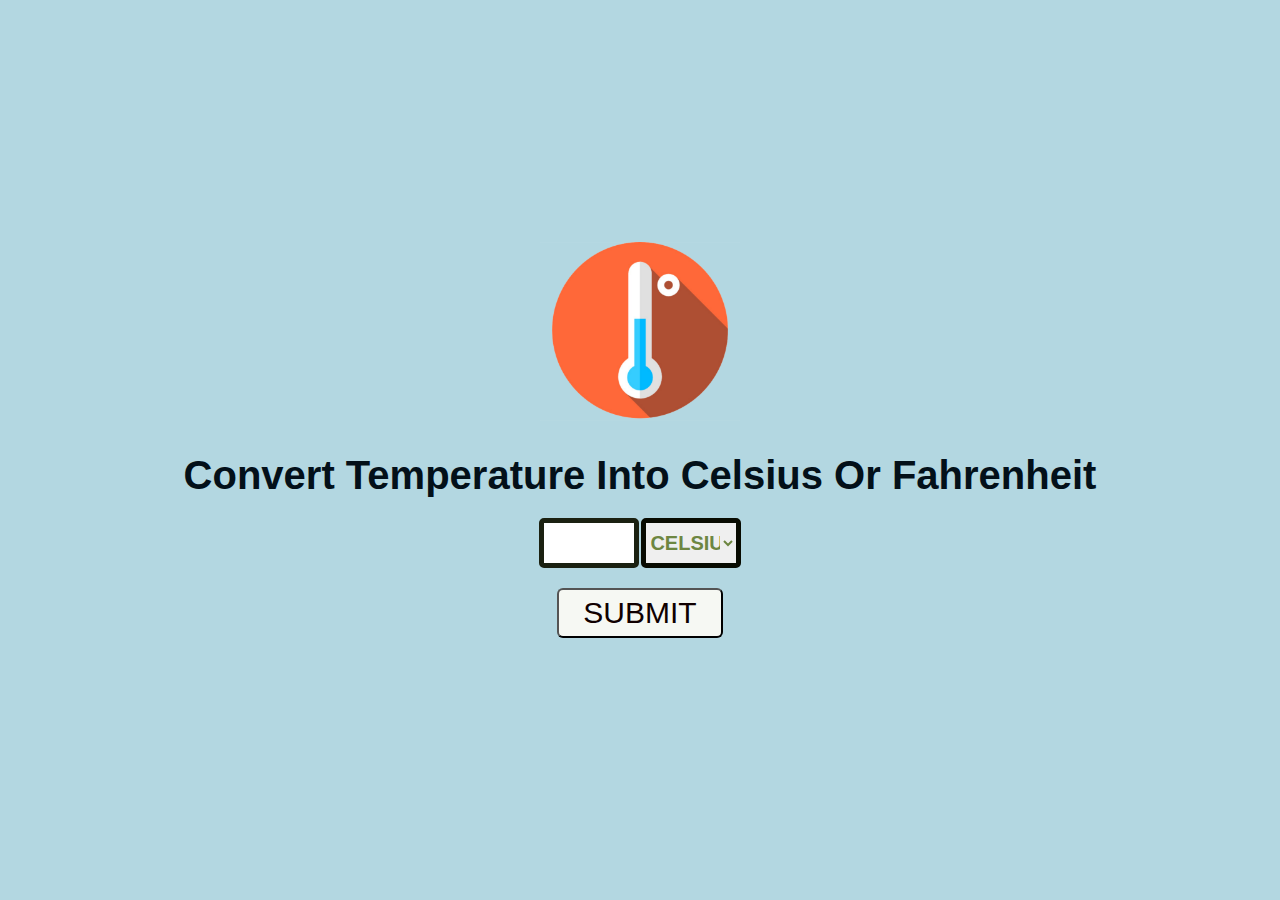
<file: Temperature Converter Task3 Level1/Temperature Converter/index.html>
<!DOCTYPE html>
<html lang="en">
<head>
    <meta charset="UTF-8">
    <meta http-equiv="X-UA-Compatible" content="IE=edge">
    <meta name="viewport" content="width=device-width, initial-scale=1.0">
    <link rel="stylesheet" href="./css-file/file.css">
    <title>Document</title>
</head>
<body>
    <form class="contenor" onsubmit="main(); return false">
        <div class="icon"><img src="./img/kissclipart-temperature-clipart-graphics-cards-video-adapter-df4f116fb1d1f393.png" alt="" id="ic"></div>
        <label>convert temperature into celsius or fahrenheit</label>
        <br>
        <input type="number" id="val" name="temp">
        <select name="op" id="op">
            <option value="celsius">celsius</option>
            <option value="fahrenheit">fahrenheit</option>
        </select>
        </br>
        <input type="submit" id="sub" name="temp">
        <h1 id='result'></h1>
    </form>
    <script src="./js-file/file.js"></script>
</body>
</html>
</file>
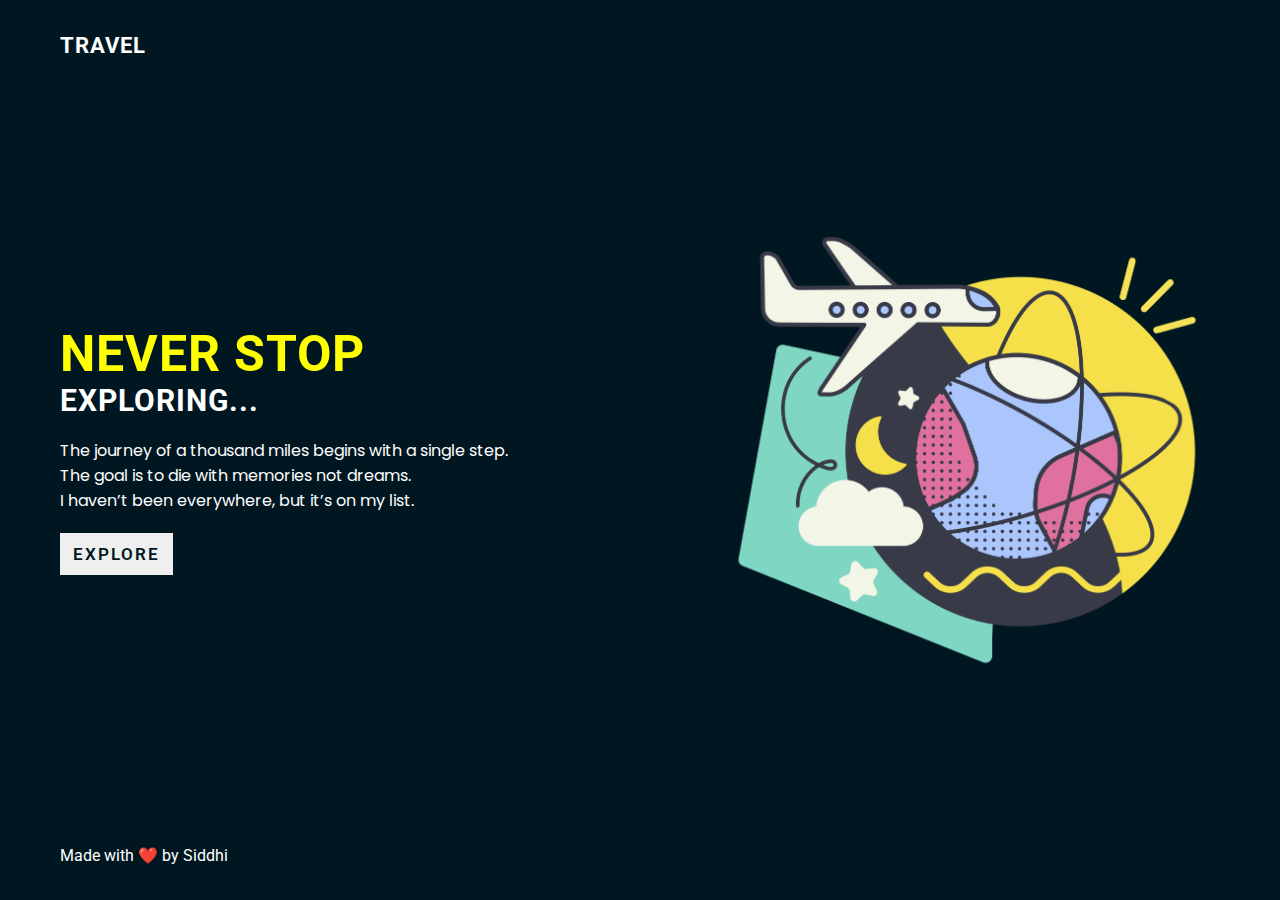
<file: Travel-landing-page-main Level 1 Task 1/Travel-landing-page-main/index.html>
<!DOCTYPE html>
<html lang="en">

<head>
    <meta charset="UTF-8">
    <meta http-equiv="X-UA-Compatible" content="IE=edge">
    <meta name="viewport" content="width=device-width, initial-scale=1.0">

    <!-- link css  -->
    <link rel="stylesheet" href="./style.css">

    <!-- link font  -->
    <link rel="stylesheet" href="https://use.fontawesome.com/releases/v5.15.4/css/all.css"
        integrity="sha384-DyZ88mC6Up2uqS4h/KRgHuoeGwBcD4Ng9SiP4dIRy0EXTlnuz47vAwmeGwVChigm" crossorigin="anonymous">

    <title>Travel Video Landing Page</title>
</head>

<body>
        <!-- >>>>>>>>>>>>>>> N A V <<<<<<<<<<<<<<<   -->

            <nav class="flex-r container">
                <h1 class="nav-logo">Travel</h1>
                <div class="flex-r ham"></div>
                <div class="flex-c menu">
                      <a href="#">Home</a>
                      <a href="#">News</a>
                      <a href="#">Places</a>
                      <a href="#">Blog</a>
                      <a href="#">Contact</a>
                </div>
            </nav>

                
            <!-- >>>>>>>>>>>>>>> M A I N <<<<<<<<<<<<<<<   --> 

            <main class="flex-r container">
                <div class="flex-c main-text">
                    <h1 class="lg-head">Never Stop </h1>
                    <h2 class="m-head">Exploring... </h2>
                    <p class="para">
                        The journey of a thousand miles begins with a single step.
                        The goal is to die with memories not dreams.<br>
                        I haven’t been everywhere, but it’s on my list.
                    </p>
                    <button class="btn">Explore</button>
                </div>

                <div class="flex-r main-img">
                    <img src="./img/hero-img.png" alt="">
                </div>
            </main>

        <!-- >>>>>>>>>>>>>>> F O O T E R <<<<<<<<<<<<<<<   -->

        <footer class="flex-c container">
            
            <div class="dev-info">
                <span>Made with ❤️ by Siddhi</span>
                
            </div>
        </footer>

    <!-- link app.js  -->
    <script src="./app.js"></script>
</body>

</html>
</file>
<file: Temperature Converter Task3 Level1/Temperature Converter/css-file/file.css>
*{
    padding: 0;
    margin: 0;
    box-sizing: border-box;
}
html{
    font-family: Arial, Helvetica, sans-serif;
    font-size: 62.5%;
    display: flex;
    justify-content: center;
    text-align: center;
    align-items: center;
    height: 100%;
    background-color: #b3d7e1;
}

.icon img{
    display: inline-block;
    width: 200px;
    margin-bottom: 30px;
}
label{
    text-transform: capitalize;
    font-size: 4rem;
    color: #031019;
    font-weight: 600;
}

#val{
    margin-top: 20px;
    height: 50px;
    width: 100px;
    margin-bottom: 20px;
    font-size: 2rem;
    text-align: center;
    border: 5px solid #1b2111;
    outline: none;
    font-weight: 600;
    border-radius: 5px;
    color:  #778954;
}
#op{
    margin-top: 20px;
    height: 50px;
    width: 100px;
    /* margin-bottom: 20px; */
    font-size: 2rem;
    text-align: center;
    border: 5px solid #080b01;
    outline: none;
    font-weight: 600;
    border-radius: 5px;
    text-transform: uppercase;
    color:  #6d8641;
}
#sub{
    padding: 0.2em 0.8em;
    color: rgb(16, 0, 0);
    background:  #f6f8f3;
    border-radius: 6px;
    text-transform: uppercase;
    font-size: 3rem;
    margin-bottom: 20px;
    outline: none;
    text-decoration: none;
    
}
#sub:hover{
    background: #0c1005;
}
#result{
    font-size: 3rem;
    text-transform: capitalize;
    color: #0f100d;
}

@media (max-width:500px){
    html{
        font-size: 50%;
    }
    label{
        font-size: 3rem;
    }
    #ic{
        width: 150px;
        margin-bottom: 10px;
    }
    #ressult{
        font-size: 2rem;
    }
    .contenor{
        padding-bottom: 100px;
    }
}
</file>
<file: Travel-landing-page-main Level 1 Task 1/Travel-landing-page-main/style.css>
@import url('https://fonts.googleapis.com/css2?family=Poppins&family=Roboto:wght@300;400&display=swap');

*{
    margin: 0px; padding: 0px;
    box-sizing: border-box;
    font-family: 'Roboto', sans-serif;
}


body{
    width: 100%;
    background-color: #001721;
    overflow-x: hidden;
}

.flex-r{
    display: flex;
    justify-content: center;
    align-items: center;
    flex-direction: row;
}

.flex-c{
    display: flex;
    justify-content: center;
    align-items: center;
    flex-direction: column;
}

.container{
    width: 100%;
    padding: 10px 10px;
    background-color: #001721;
    color: #fff;
}

nav{
    justify-content: space-between !important;
    width: 100%;
    height: 10vh;
    position: relative;
}

.nav-logo{
    text-transform: uppercase;
    letter-spacing: 1px;
    font-size: 19px;
}

.ham{
    background: url(https://i.ibb.co/HrfVRcx/menu.png);
    width: 25px;
    height: 20px;
    background-position: center;
    background-size: cover;
    background-repeat: no-repeat;
    cursor: pointer;
}

.ham.active{
  background: url(https://i.ibb.co/rt3HybH/close.png);
  background-repeat: no-repeat;
  background-size: 25px;
  background-position: center;
  cursor: pointer;
}

.menu{
    position: absolute;
    top: 10vh;
    border-radius: 10px;
    right: auto;
    width: 90%;
    height: 79vh;
    padding: 30px;
    background-color: white;
    gap: 15px 0px;
    transform: translateX(120%);
    opacity: 0;
    transition: all 0.3s cubic-bezier(1, -0.01, 0, 1.36);
}
.menu.on{
    opacity: 1;
    transform: translateX(0%);
}

.menu a{
    text-decoration: none;
    color: #001721;
    font-size: 35px;
    transition: all 0.2s linear;
}
.menu a:hover{
    transform: translateX(10px);
}


 /* >>>>>>>>>>>>> M A I N <<<<<<<<<<<<<<<  */

main{
    width: 100%;
    height: 80vh;
}

.main-img{
    display: none;
}
.main-img img{
    width: 300px;
}

.lg-head{
    font-size: 28px;
    font-family: 'Roboto', sans-serif;
    letter-spacing: 1px;
    text-transform: uppercase;
    color: yellow;
}
.m-head{
    font-size: 19px;
    font-family: 'Roboto', sans-serif;
    letter-spacing: 1px;
    text-transform: uppercase;
}
.para{
    font-size: 16px;
    margin: 20px 0px;
    text-align: center;
    font-family: 'Poppins', sans-serif;
    max-width: 450px;
}

.btn{
    border: none;
    outline: none;
    padding: 10px 12px;
    font-size: 17px;
    text-transform: uppercase;
    letter-spacing: 2px;
    font-weight: 600;
    cursor: pointer;
    color: #001721;
    border: 1px solid transparent;
    transition: all 0.14s linear;
}


.btn:hover{
    background-color: transparent;
    color: #fff;
    border: 1px solid #fff;
    font-weight: 500;
}


 /* >>>>>>>>>>>>> F O O T E R  <<<<<<<<<<<<<<<  */

footer{
    gap: 10px 0px;
    height: 10vh;
}

.social-link{
    gap: 0px 25px;
}
.social-link a i{
    color: #fff;
    font-size: 25px;
    transition: all 0.2s linear;
}

.social-link a i:hover{
    transform: translateY(-7px);
}

.dev-info a{
    color: #fff;
}




/* >>>>>>>>>>>>> M E D I A  <<<<<<<<<<<<<<<  */

@media (min-width:448px){
    .container{
        padding: 10px 30px;
    }
    
    .lg-head{
        font-size: 40px;
    }
    .m-head{
        font-size: 28px;
    }
}

@media (min-width:600px){
    .container{
        padding: 10px 50px;
    }
    .nav-logo{
        font-size: 22px;
    }
    main{
        justify-content: flex-start !important;
    }
    .main-text{
        align-items: flex-start;
    }
    .lg-head{
        font-size: 45px;
    }
    .m-head{
        font-size: 30px;
    }
    .para{
        text-align: left;
        max-width: 330px;
    }
    footer{
        flex-direction: row !important;
        justify-content: space-between !important;
    }
}

@media (min-width:760px){
    main{
        justify-content: space-between !important;
    }
    .main-img{
        display: flex;
    }
    .main-img img{
        width: 300px;
    }
    .lg-head{
        font-size: 45px;
    }
    .m-head{
        font-size: 30px;
    }
    .para{
        max-width: 450px;
    }
}

@media (min-width:960px){
    .container{
        padding: 10px 60px;
    }
    .main-img img{
        width: 500px;
    }
    .lg-head{
        font-size: 50px;
    }
    
}
</file>
